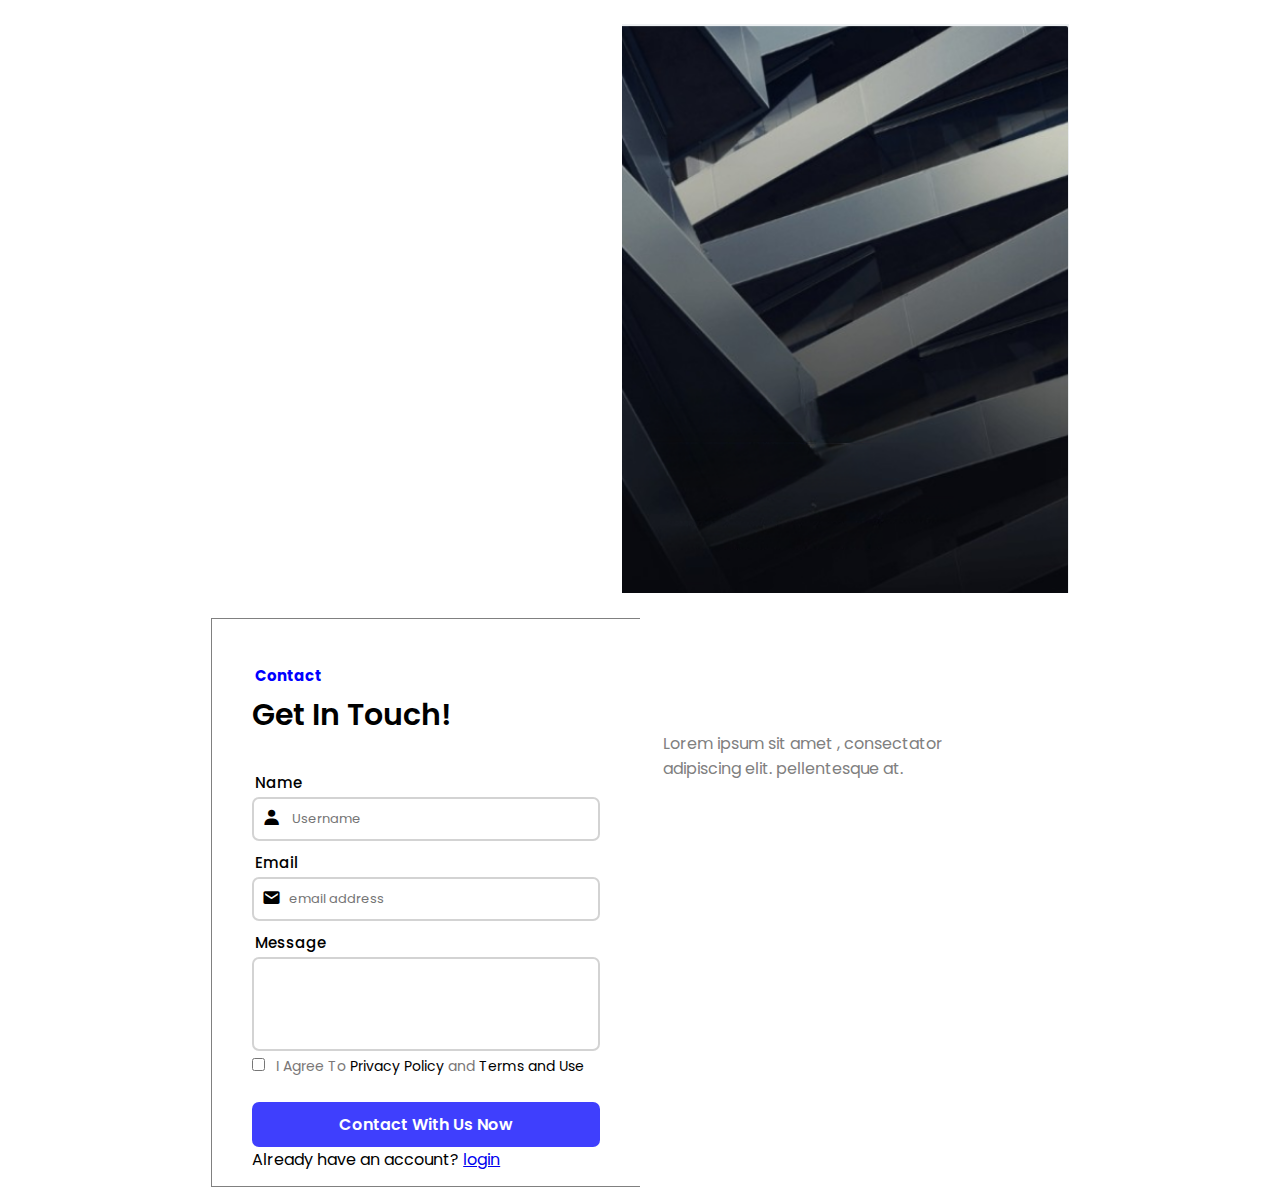
<file: index.html>
<!DOCTYPE html>
<html lang="en">
<head>
    <meta charset="UTF-8">
    <meta name="viewport" content="width=device-width, initial-scale=1.0">
    <title>Registration</title>
    <link rel="stylesheet" href="style.css">
    <link href='https://unpkg.com/boxicons@2.1.4/css/boxicons.min.css' rel='stylesheet'>
    <link rel="preconnect" href="https://fonts.googleapis.com">
<link rel="preconnect" href="https://fonts.gstatic.com" crossorigin>
<link href="https://fonts.googleapis.com/css2?family=Poppins:ital,wght@0,100;0,200;0,300;0,400;0,500;0,600;0,700;0,800;0,900;1,100;1,200;1,300;1,400;1,500;1,600;1,700;1,800;1,900&display=swap" rel="stylesheet">
    </style>
</head>
<body>
    <section>
        <div class="imgBx">
            <img src="img.png/image_2024_04_19T16_10_04_307Z (1).png" alt="">
            <h1>Explore Your<h1>
            <h2> creativity</h2>
            <p>Lorem ipsum sit amet , consectator <br>
               adipiscing elit. pellentesque at.</p>
        </div>
        <div class="container">
            <form action="">
                <h2>Contact</h2>
                <h1> Get In Touch!</h1>
                <div class="box">
                    <h3>Name</h3>
                    <input type="text" placeholder="      Username   " required>
                    <i class='bx bxs-user'></i>
                </div>
                <div class="box">
                    <h3>Email</h3>
                    <input type="email" placeholder="     email address  " required>
                    <i class='bx bxs-envelope'></i>
                </div>
                <div class="message">
                    <h3>Message</h3>
                    <textarea  placeholder=" "  rows="2"></textarea>
                    
                </div>
                <div class="policy">
                    <label> <input type="checkbox"> I Agree To <a href="#"> Privacy Policy </a> and <a href="#">Terms and Use</a></label>
                </div>
                <button type="submit" class="btn"> Contact With Us Now</button>
                <div class="login-link">
                    <p>Already have an account? <a href="login.html"> login</a></p>
                </div>
            </form>
        </div>
    </section>
</body>
</html>
</file>
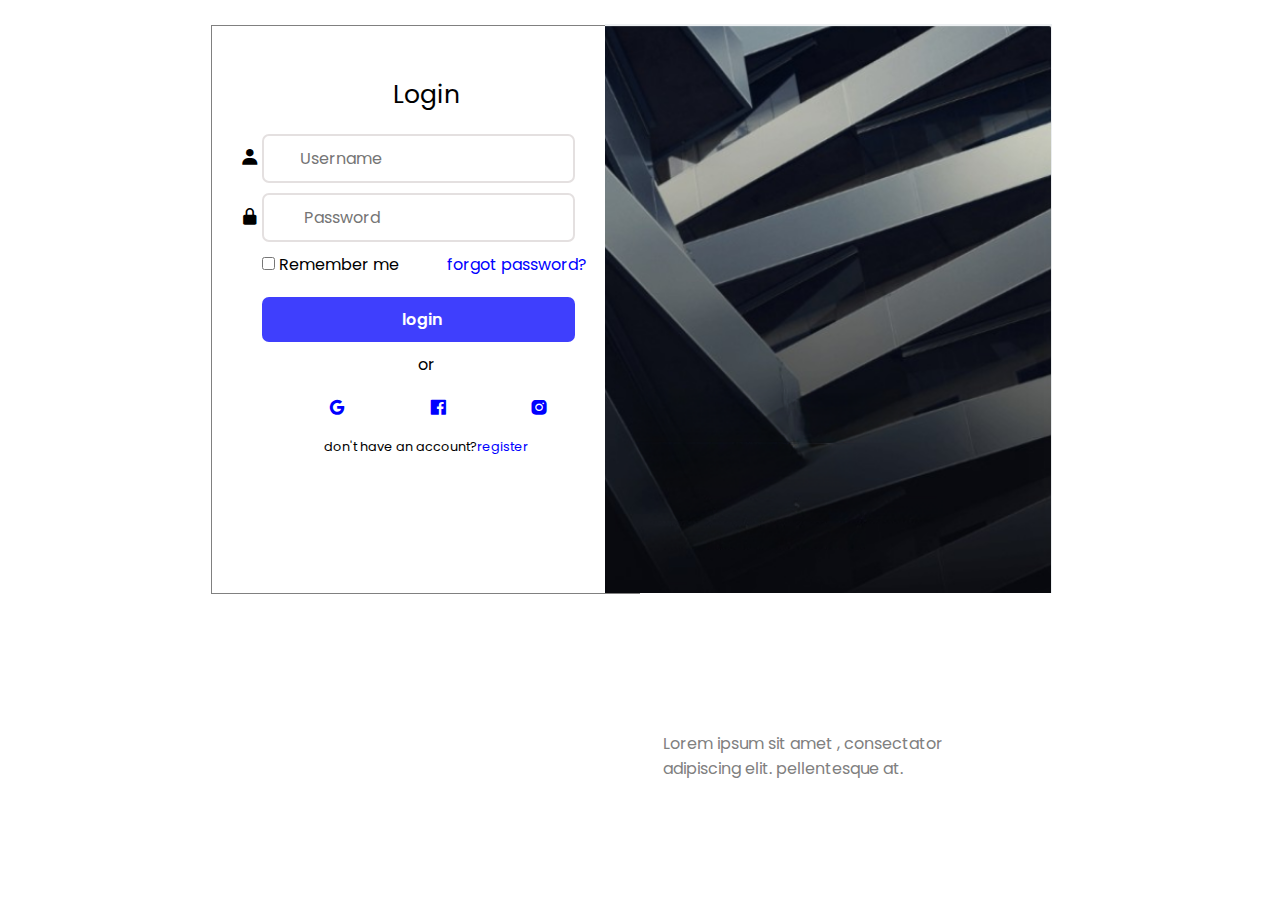
<file: login.html>
<!DOCTYPE html>
<html lang="en">
<head>
    <meta charset="UTF-8">
    <meta name="viewport" content="width=device-width, initial-scale=1.0">
    <title>login1</title>
	<link rel="stylesheet" href="style1.css">
	<link href='https://unpkg.com/boxicons@2.1.4/css/boxicons.min.css' rel='stylesheet'>
    <link rel="preconnect" href="https://fonts.googleapis.com">
<link rel="preconnect" href="https://fonts.gstatic.com" crossorigin>
<link href="https://fonts.googleapis.com/css2?family=Poppins:ital,wght@0,100;0,200;0,300;0,400;0,500;0,600;0,700;0,800;0,900;1,100;1,200;1,300;1,400;1,500;1,600;1,700;1,800;1,900&display=swap" rel="stylesheet">
   
<style>
.imgBx {
    width: 48%;
    display: inline-block;
}
</style>

    </head>
</body>
<section>
    <div class="container">
		<div class="greeting">
			<h2></h2>
			<p>Login </p>
		</div>
        <form>
			<div class="box">
			<input type="text"  placeholder="    Username" required>
			<i class='bx bxs-user'></i>
		</div>
		<div class="box">
			<input type="  password"  placeholder="     Password" required>
			<i class='bx bxs-lock-alt'></i>
		</div>
			<div class="forgot-password">
				<label> <input type="checkbox"></label> Remember me
				&nbsp;&nbsp;&nbsp; &nbsp;&nbsp;&nbsp;
				&nbsp;&nbsp;
                <a href="#">forgot password?</a>
          </div>
			<div class="button">
				<button type="submit" class="btn" > login </button>
			</div>
			<div class="account">
				<p>or</p>
				<a href="#"><i class='bx bxl-google'></i></a>
				<a href="#"><i class='bx bxl-facebook-square'></i></a>
				<a href="#"><i class='bx bxl-instagram-alt' ></i></a>
			</div>
		<div class="create-account">
			 <p>don't have an account?<a href="index.html">register</a></p>
		</div>
	</div>
	<div class="imgBx">
        <img src="pic.png/image_2024_04_19T16_10_04_307Z (1).png" alt="">
		<h1>Explore Your<h1>
            <h2> creativity</h2>
            <p>Lorem ipsum sit amet , consectator <br>
               adipiscing elit. pellentesque at.</p>
    </div>
    </section>
</html>
</file>
<file: style.css>
*{
    box-sizing: border-box;
    margin: 0;
    padding: 0;
    font-family: "Poppins" ;
}
section{
    width: 67%;
    height: 100vh;
    margin: 0 auto;
}

section .imgBx img {
    object-position:0px;
    border-radius: px;
    display: inline-block;
    float:right;
    margin-top: 24px;
    height: 569px;

}
.imgBx h1{
    position: absolute;
    color: white;
    bottom: 199px;
    right: 406px;
    font-size: 33px;
}
.imgBx h2{
    position: absolute;
    color: white;
    bottom: 168px;
    right: 455px;
    font-size: 33px;
   margin-top: 35px;
   margin-top: 40px;
}
.imgBx p{
    position: absolute;
    color: gray;
    bottom: 119px;
    right: 337px;
   margin-top: 35px;
   margin-top: 40px;
} 
section .container{
    display: inline-block;
    width: 50%;
    height: 569px;
    background: white;
    padding: 40px 40px;
    margin-left: 0px;
    border: 1px solid gray;
    margin-top:25px ;
    border-right: none;
    border-top-right-radius: 0;
    float: left;
}
.container h2{
        font-size: 15px;
        padding: 5px 3px;
        color: blue;
        font-family: "Poppins";
        font-weight: 21%;
}
.container h1{
    font-size: 30px;
    font-weight:550;
}
.container h3{
    padding: 3px ;
    font-size: 15px;
    font-weight: 450;
}
.container .box{
    width: 100%;
    height: 50px;
    margin: 30px 0;
}
.box input{
    width: 100%;
    height: 40%;
    background: transparent;
    border: 2px solid lightgrey;
    border-radius: 7px;
    font-size: 13px;
    color:lightgrey;
    padding: 20px 35px 20px 20px ;
    float: right;
}
.box input ::placeholder{
    color: lightgrey;
}
.box i{
    font-size: larger;
    position: relative;
    transform: translateY(-170%);
    right: -10px;
}
.container .message{
    position: relative;
    width: 100%;
    height: 50px;
    margin: 20px 0;
}
.message textarea{
    width: 100%;
    background: transparent;
    outline: none;
    border:2px solid lightgray;
    border-radius: 7px;
    font-size: 16px;
    color: lightgrey;
    padding: 20px 35px 20px 20px;
    resize: none;

}
.message
 input ::placeholder{
    color: lightgray;
}
.container .policy{
    margin: 25px 0 25px;
    color: rgb(122, 119, 119);
    font-size: 14px;
}
.policy label input{
    margin-right: 7px;
    margin-top: 55px;
}
.policy a{
    color:  black;
    text-decoration: none;
}
.policy a:hover{
    text-decoration: underline;
}
.container .btn{
    width: 100%;
    height: 45px;
    background: rgb(63, 63, 253);
    border-radius: 7px;
    cursor: pointer;
    font-size: 16px;
    color: white;
    font-weight: 600;
    border: lightgrey;
}
.container.login-link p{
    text-align: center;
    font-size: 14px;
    margin-top: px;
}

.login-link p a:hover{
    text-decoration: solid;
    
}
</file>
<file: style1.css>
*{
    box-sizing: border-box;
    margin: 0;
    padding: 0;
    font-family: "Poppins";
}
section
{
    margin: 0 auto;
    width:67% ;
    height:100vh ;
}
section .imgBx img{
    object-position:0px;
    border-radius: px;
    display: inline-block;
    float:right;
    margin-top: 24px;
    height: 569px;

}
.imgBx h1{
    position: absolute;
    color: white;
    bottom: 199px;
    right: 406px;
    font-size: 33px;
}
.imgBx h2{
    position: absolute;
    color: white;
    bottom: 168px;
    right: 455px;
    font-size: 33px;
   margin-top: 35px;
   margin-top: 40px;
}
.imgBx p{
    position: absolute;
    color: gray;
    bottom: 119px;
    right: 337px;
   margin-top: 35px;
   margin-top: 40px;
} 
.container {
    display: inline-block;
    width: 50%;
    height: 569px;
    border: 1px solid grey;
    padding: 40px 40px;
    float:left;
    margin-top: 33px;
    border-radius: px;
    background: transparent;
    margin-top:25px ;
    border-right: none;
    border-top-right-radius: 0;
    border-bottom-right-radius: 
}
.greeting h2{
    color:palevioletred;
}
.greeting p{
    text-align: center;
    padding: 10px 10px;
    font-size: 25px;
}
.container .box{
   position: relative;
   width: 100%;
   height: 80%;
   margin: 10px;
}
.box input{
    width: 90%;
    height: 30%;
    background: transparent;
    outline: none;
    border:2px solid rgb(228, 224, 224);
    border-radius: 7px;
    font-size: 16px;
    color: black;
    padding: 10px 14px 10px 20px;

}
.box input ::placeholder{
    color: black;
}
.box i{
    position: absolute;
    right:350px ;
    top:13px;
    font-size: 20px;
    color: black;
}
.container .forgot-password{
    text-align: left;
     margin: 10px;
    justify-content: space-between ;
    
}
.forgot-password label input{
    
    accent-color: blue;
}
.forgot-password a:hover{
    text-decoration: underline;
}
.forgot-password a{
    color: blue;
    text-decoration: none;
    right: 112px;
}
.container .btn{
    width: 90%;
    height: 30%;
    background: rgb(63, 63, 253);
    border-radius: 7px;
    cursor: pointer;
    outline: none;
    font-size: 16px;
    color: white;
    font-weight: 600;
    border: lightgrey;
    padding:10px 14px 10px 20px ;
    text-align: center;
    margin: 10px;
}
.account p{
    text-align: center;
}
.account i{
    
    margin:2px ;
    position: relative;
    font-size: 20px;
    color: blue;
    margin-top: 20px;
    margin-left: 75px;
}
.create-account {
    text-align: center;
    margin-top: 15px;
    font-size: 0.8em;
    text-decoration: none;
}
.create-account a{
    text-decoration: none;
    color: blue;
}
.create-account :hover{
    text-decoration: underline;
}
.create-account p:hover{
    text-decoration: none;
}
</file>
